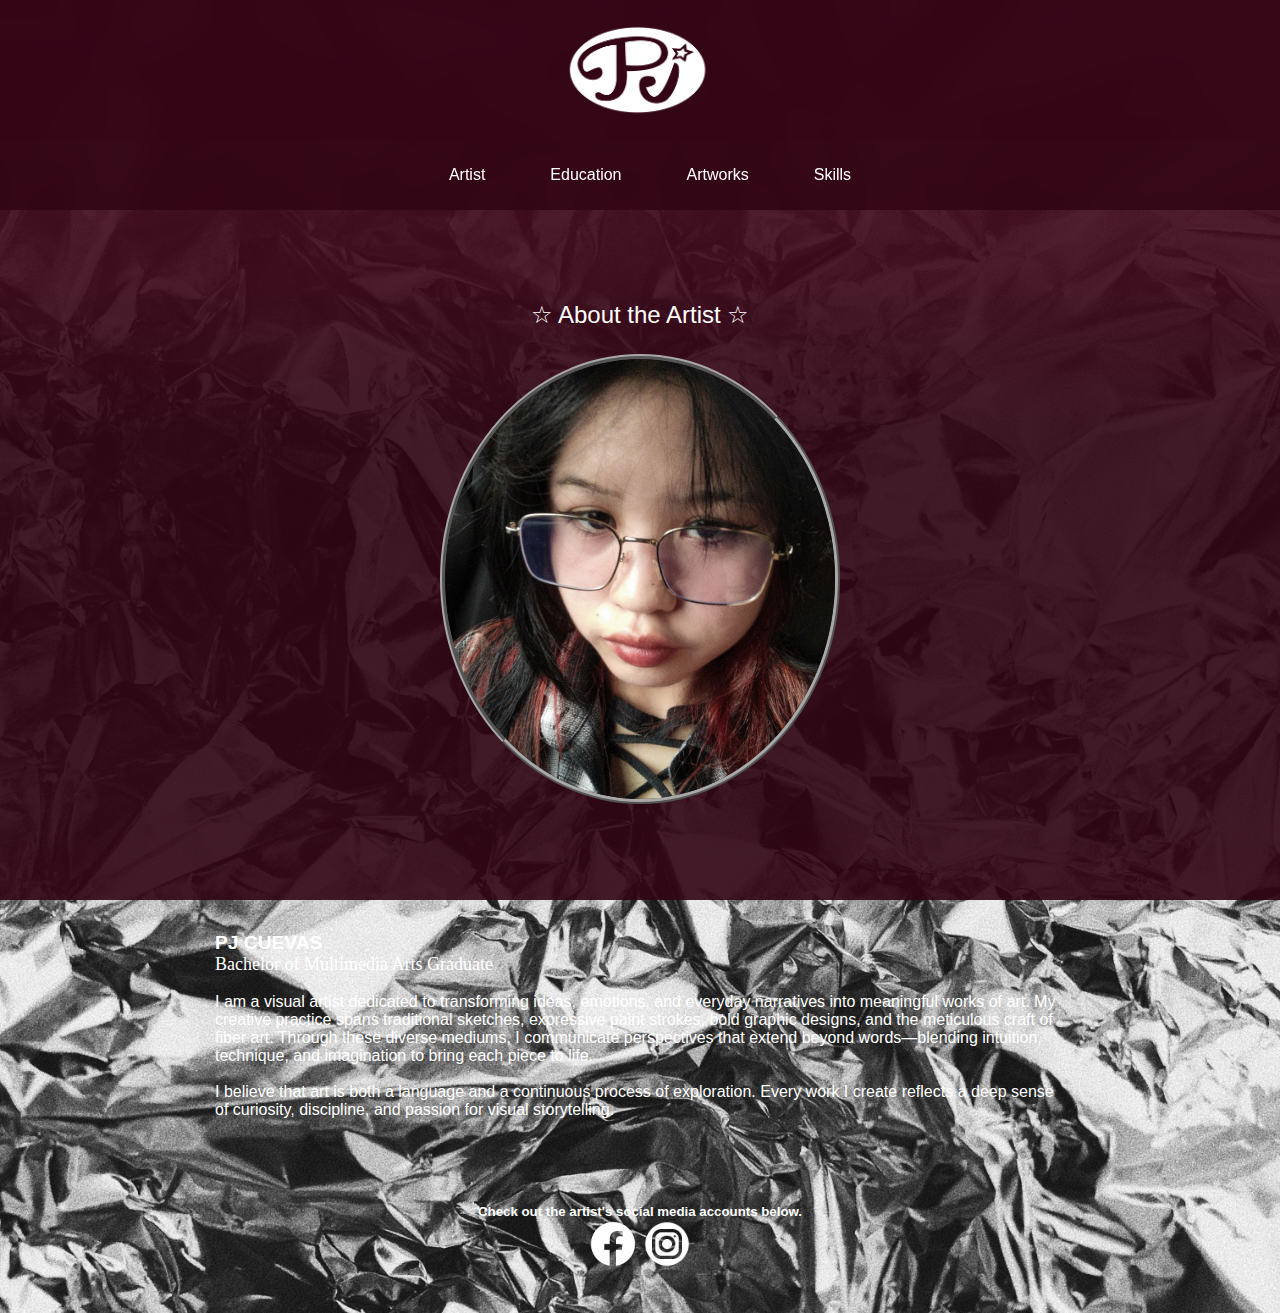
<file: index.html>
<html>

<head>
    <title> PJ CUEVAS PORTFOLIO </title>
    <link rel="stylesheet" href="styles/styles.css">
    <link rel="icon" type="image/png" href="assets/white logo.png">
    <meta name="viewport" content="width=device-width, initial scale-1.0">
</head>

<body>
    <header><img src="assets/white logo.png" style="display:block; margin:auto; width: 150px"></header>
    <main>
<nav>
  <ul>
    <li class="padding"><a href="index.html">Artist</a></li>
    <li class="padding"><a href="education.html">Education</a></li>
    <li class="padding"><a href="artworks.html">Artworks</a></li>
    <li class="padding"><a href="skills.html">Skills</a></li>
  </ul>
</nav>
 <br> <br>
    <span class="head">   ☆ About the Artist ☆ </span>
    <div class="container">
        <div>
            <img src="assets/artist.jpg" class="responsive" width="450px" height="450px">
        </div>
        <div class="left">
            <br><br><br><br><br><br>
            <strong>PJ CUEVAS</strong> <br>
            <span class="font2">Bachelor of Multimedia Arts Graduate</span> <br><br>
I am a visual artist dedicated to transforming ideas, emotions, and everyday narratives into meaningful works of art.
My creative practice spans traditional sketches, expressive paint strokes, bold graphic designs, and the meticulous craft of fiber art.
Through these diverse mediums, I communicate perspectives that extend beyond words—blending intuition, technique, and imagination to bring each piece to life.
<br><br>
I believe that art is both a language and a continuous process of exploration. Every work I create reflects a deep sense of curiosity, discipline, and passion for visual storytelling.
        </div>
    </div>
    </main>
    <footer>
        <h5>Check out the artist's social media accounts below.</h5>
        <a href="https://www.facebook.com/artby.ayi"><img src="assets/fb logo.png" width="50px"
                height="50px"></a>
        <a href="https://www.instagram.com/artby.ayi"><img src="assets/ig logo.png" width="50px" height="50px"></a>
    </footer>
</body>

</html>
</file>
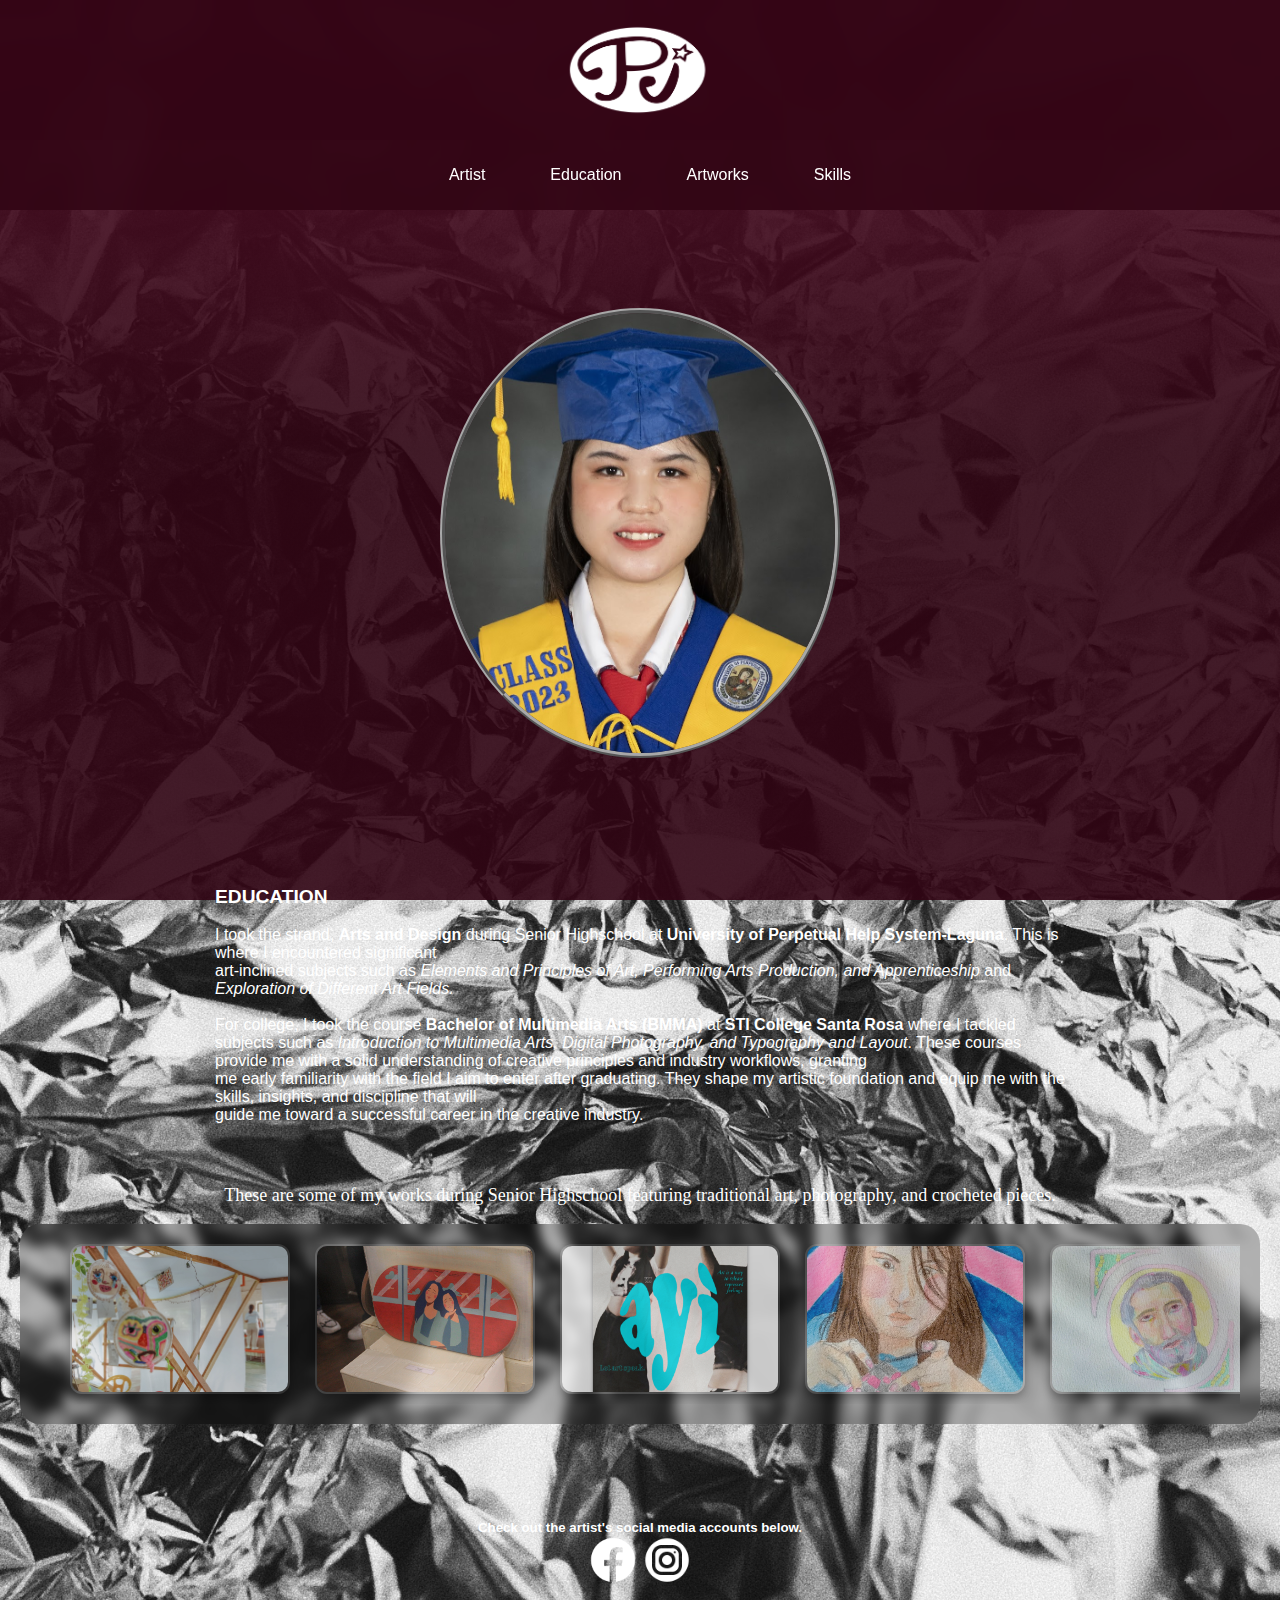
<file: education.html>
<html>

<head>
    <title> PJ CUEVAS PORTFOLIO </title>
    <link rel="stylesheet" href="styles/styles.css">
    <link rel="icon" type="image/png" href="assets/white logo.png">
    <meta name="viewport" content="width=device-width, initial scale-1.0">
</head>

<body>
    <header>
        <img src="assets/white logo.png" style="display:block; margin:auto; width: 150px"> </header>
    <main>
        <nav>
            <ul>
                <li class="padding">
                    <a href="file:///B:/PORTFOLIO/index.html">Artist</a>
                <li class="padding">
                    <a href="file:///B:/PORTFOLIO/education.html">Education</a>
                </li>
                <li class="padding">
                    <a href="file:///B:/PORTFOLIO/artworks.html">Artworks</a>
                </li>
                <li class="padding">
                    <a href="file:///B:/PORTFOLIO/skills.html">Skills</a>
                </li>
            </ul>
        </nav>

        <br>
        <div class="container">
            <div>
                <img src="assets/grad photo.jpg" class="responsive" width="450px" height="450px">
            </div>
            <div class="left">
                <br><br><br><br><br><br>
                <strong>EDUCATION</strong> <br><br>
                I took the strand, <b>Arts and Design</b> during Senior Highschool at <b>University of Perpetual Help
                    System-Laguna</b>.
                This is where I encountered significant<br>art-inclined subjects such as <i>Elements and Principles of
                    Art,
                    Performing Arts Production, and Apprenticeship</i> and <i>Exploration of Different Art Fields.</i>
                <br><br>
                For college, I took the course <b>Bachelor of Multimedia Arts (BMMA)</b> at <b>STI College Santa
                    Rosa</b> where
                I tackled subjects such as <i>Introduction to Multimedia Arts,
                    Digital Photography, and Typography and Layout</i>. These courses provide me with a solid
                understanding of creative principles and industry workflows,
                granting <br>me early familiarity with the field I aim to enter after graduating. They shape my
                artistic foundation and equip me with the skills,
                insights, and discipline that will <br>guide me toward a successful career in the creative industry.
            </div>
        </div>

        <br><br>
        <section class="gallery">
            <span class="font2">These are some of my works during Senior Highschool featuring traditional art,
                photography, and crocheted pieces. </span>
            <br><br>
            <div class="gallery-wrapper">
                <div class="gallery-row">
                    <img src="assets/artwork1.jpg" onclick="openModal(this.src)">
                    <img src="assets/artwork2.jpg" onclick="openModal(this.src)">
                    <img src="assets/artwork3.png" onclick="openModal(this.src)">
                    <img src="assets/artwork4.jpg" onclick="openModal(this.src)">
                    <img src="assets/artwork5.jpg" onclick="openModal(this.src)">
                    <img src="assets/artwork6.jpg" onclick="openModal(this.src)">
                    <img src="assets/artwork7.jpg" onclick="openModal(this.src)">
                </div>
            </div>
            <div id="imgModal" class="modal" onclick="closeModal()">
                <span class="close">&times;</span>
                <img class="modal-content" id="modalImg" onclick="event.stopPropagation()">
            </div>
            <script src="scripts/script.js"></script>
        </section>
    </main>
    <br><br>
    <footer>
        <h5>Check out the artist's social media accounts below.</h5>
        <a href="https://www.facebook.com/artby.ayi"><img src="assets/fb logo.png" width="50px" height="50px"></a>
        <a href="https://www.instagram.com/artby.ayi"><img src="assets/ig logo.png" width="50px" height="50px"></a>
    </footer>
</body>

</html>
</file>
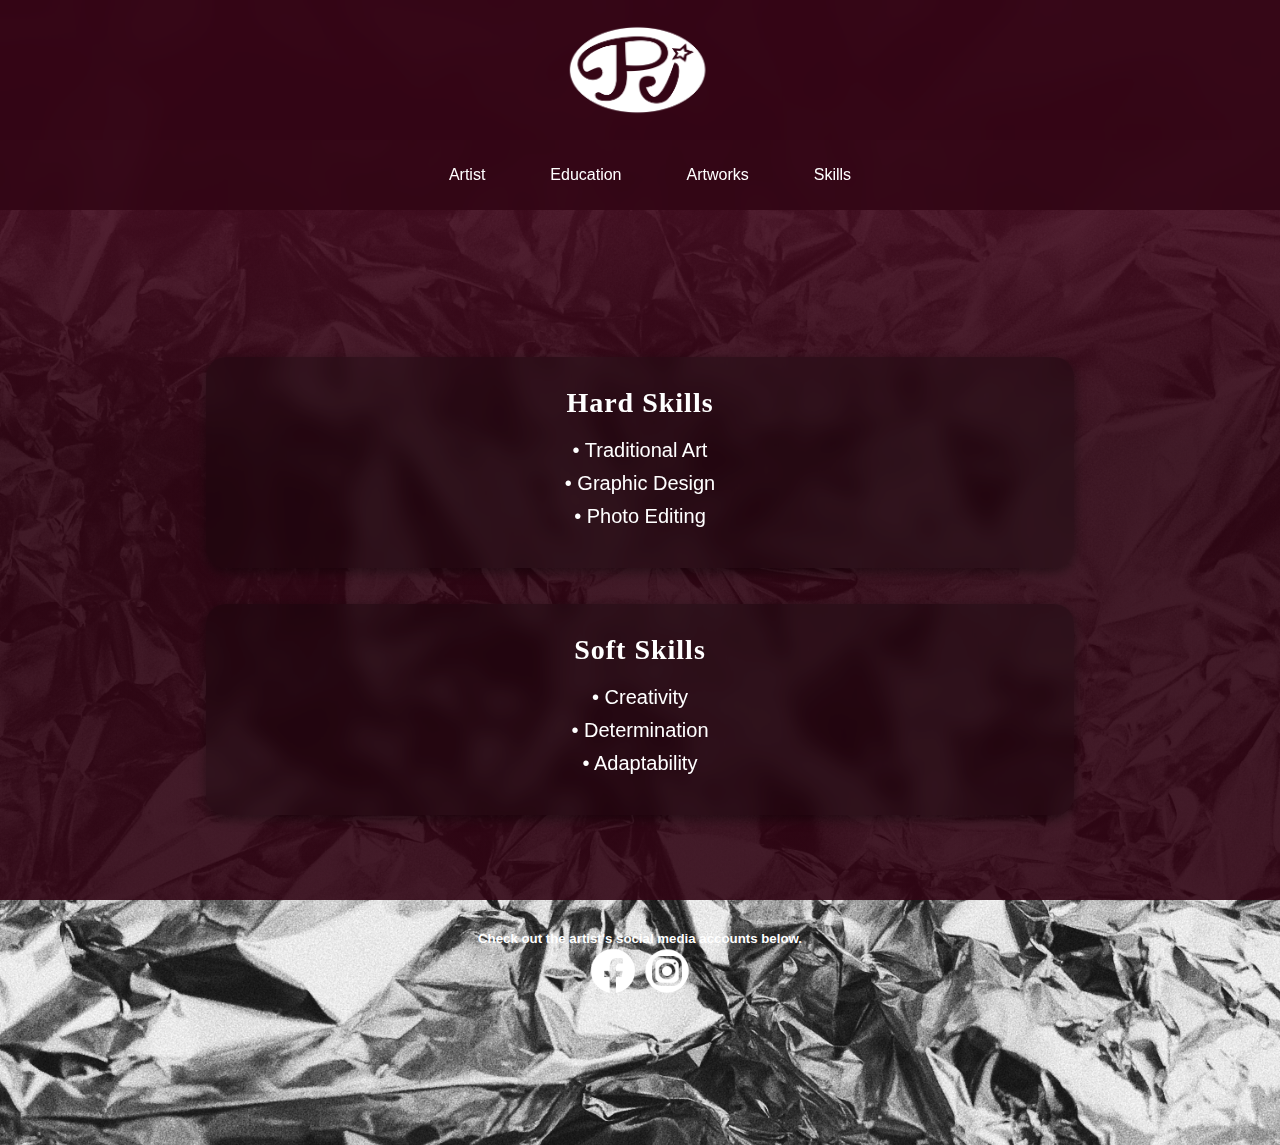
<file: skills.html>
<html>

<head>
    <title>PJ CUEVAS</title>
    <link rel="stylesheet" href="styles/styles.css">
    <link rel="icon" type="image/png" href="assets/white logo.png">
    <meta name="viewport" content="width=device-width, initial-scale=1.0">
</head>

<body>
    <header>
        <img src="assets/white logo.png" style="display:block; margin:auto; width: 150px">
    </header>

    <main>
        <nav>
            <ul>
                <li class="padding">
                    <a href="file:///B:/PORTFOLIO/index.html">Artist</a>
                <li class="padding">
                    <a href="file:///B:/PORTFOLIO/education.html">Education</a>
                </li>
                <li class="padding">
                    <a href="file:///B:/PORTFOLIO/artworks.html">Artworks</a>
                </li>
                <li class="padding">
                    <a href="file:///B:/PORTFOLIO/skills.html">Skills</a>
                </li>
            </ul>
        </nav> <br> <br>

        <br><br>


        <section class="skills-section">
            <div class="skills-card">
                <h2>Hard Skills</h2>
                <p>• Traditional Art</p>
                <p>• Graphic Design</p>
                <p>• Photo Editing</p>
            </div>

            <br><br>

            <div class="skills-card">
                <h2>Soft Skills</h2>
                <p>• Creativity</p>
                <p>• Determination</p>
                <p>• Adaptability</p>
            </div>
        </section>

        <br><br>
    </main>

    <footer>
        <h5>Check out the artist's social media accounts below.</h5>
        <a href="https://www.facebook.com/artby.ayi"><img src="assets/fb logo.png" width="50px" height="50px"></a>
        <a href="https://www.instagram.com/artby.ayi"><img src="assets/ig logo.png" width="50px" height="50px"></a>
    </footer>

</body>

</html>
</file>
<file: styles/styles.css>
* {
    margin: 0;
    padding: 0;
    box-sizing: border-box;
}

html,
body {
    height: 100%;
    min-height: 100%;
}

html {
    background-color: #300313;
    background-image:
        linear-gradient(rgba(80, 13, 37, 0.9), rgba(46, 4, 18, 0.9), rgba(48, 4, 19, 0.9)),
        url('../assets/bg2.jpg');
    background-repeat: no-repeat;
    background-size: cover;
    background-position: top center;
    background-attachment: fixed;
    min-height: 100vh;
}

body {
    background: transparent;
    font-family: Arial, Helvetica, sans-serif;
    color: white;
    text-align: center;
}

header {
    position: fixed;
    top: 0;
    left: 0;
    width: 100%;
    height: 140px;
    background-color: rgba(48, 4, 19, 0.85);
    backdrop-filter: blur(12px);
    display: flex;
    justify-content: center;
    align-items: center;
    z-index: 1000;
    padding: 20px 50px;
}

header .logo {
    font-size: 1.8rem;
    font-weight: bold;
    color: white;
    text-decoration: none;
}

nav {
    position: fixed;
    top: 140px;
    left: 0;
    width: 100%;
    height: 70px;
    display: flex;
    justify-content: center;
    align-items: center;
    background-color: rgba(48, 4, 19, 0.8);
    backdrop-filter: blur(12px);
    z-index: 900;
}

nav ul {
    display: flex;
    list-style-type: none;
    gap: 25px;
}

nav li {
    display: inline;
}

nav a {
    color: #fff;
    text-decoration: none;
    margin: 0 10px;
    font-weight: 500;
    transition: all 0.3s ease;
}

nav a:hover {
    color: #FFD700;
    transform: scale(1.05);
}

main {
    width: 100%;
    margin-top: calc(140px + 70px + 35px);
    padding: 20px;
}

.container {
    max-width: 900px;
    margin: 0 auto;
    text-align: left;
    padding: 25px;
}

.container img.responsive {
    width: 100%;
    max-width: 400px;
    object-fit: cover;
    border: 5px ridge rgb(168, 168, 168);
    border-radius: 50%;
    display: block;
    margin: 0 auto 20px;
}

.responsive {
    width: 100%;
    max-width: 400px;
    border: 5px ridge rgb(168, 168, 168);
    border-radius: 50%;
    object-fit: cover;
}

p {
    font-family: Arial, Helvetica, sans-serif;
    text-align: center;
    font-size: 18px;
    padding-left: 8%;
    padding-right: 8%;
}

.left {
    text-align: left !important;
    font-family: Arial, Helvetica, sans-serif;
}

h3 {
    font-family: Arial, Helvetica, sans-serif;
}

.padding {
    padding-left: 20px;
}

ul {
    list-style-type: none;
}

footer {
    background-color: transparent;
    background-repeat: no-repeat;
    background-size: cover;
    background-position: bottom center;
    padding: 40px 0;
}

.font2 {
    font-family: 'Times New Roman', Times, serif;
    font-size: large;
}

.note {
    font-size: 15px;
}

.head {
    font-size: x-large;
}

strong {
    font-size: larger;
}

.gallery-row {
    display: flex;
    gap: 15px;
    overflow-x: auto;
    padding-left: 30px;
    padding-bottom: 10px;
    scroll-behavior: smooth;
}

.gallery-row img {
    margin-right: 10px;
    width: 220px;
    height: 150px;
    border: 2px solid rgba(255, 255, 255, 0.15);
    border-radius: 12px;
    object-fit: cover;
    flex-shrink: 0;
    cursor: pointer;
    box-shadow: 0 4px 10px rgba(0, 0, 0, 0.4);
    opacity: 0.75;
    transition: opacity 0.3s ease, transform 0.3s ease;
}

.gallery-row img:last-child {
    margin-right: 30px;
}

.gallery-row img:hover {
    opacity: 1;
    transform: scale(1.05);
}

.gallery-wrapper {
    padding: 20px;
    background: rgba(0, 0, 0, 0.25);
    backdrop-filter: blur(6px);
    border-radius: 20px;
}

.modal {
    display: none;
    position: fixed;
    z-index: 1000;
    padding-top: 60px;
    left: 0;
    top: 0;
    width: 100%;
    height: 100%;
    background-color: rgba(0, 0, 0, 0.8);
}

.modal-content {
    margin: auto;
    display: block;
    max-width: 90%;
    max-height: 80%;
    border-radius: 10px;
}

.close {
    position: absolute;
    top: 20px;
    right: 35px;
    font-size: 40px;
    color: white;
    cursor: pointer;
}

.skills-section {
    padding: 20px 15%;
    text-align: center;
}

.skills-card {
    background: rgba(0, 0, 0, 0.25);
    backdrop-filter: blur(10px);
    border-radius: 20px;
    padding: 30px;
    color: white;
    box-shadow: 0 4px 12px rgba(0, 0, 0, 0.4);
}

.skills-card h2 {
    font-family: 'Times New Roman', Times, serif;
    font-size: 28px;
    margin-bottom: 20px;
    letter-spacing: 1px;
}

.skills-card p {
    font-size: 20px;
    margin: 10px 0;
}

@media screen and (max-width: 600px) {
    header {
        height: 180px;
        padding: 15px;
    }

    nav {
        top: 180px;
        height: auto;
        padding: 15px 0;
        flex-direction: column;
    }

    nav ul {
        flex-direction: column;
        gap: 10px;
        padding: 0;
        margin: 0;
    }

    main {
        margin-top: calc(180px + 120px);
        padding: 20px;
    }

    .container {
        max-width: 90%;
        margin: 0 auto;
        display: block;
    }

    .container img.responsive {
        max-width: 250px;
    }

    .left {
        text-align: center !important;
        font-size: 16px;
    }
}
</file>
